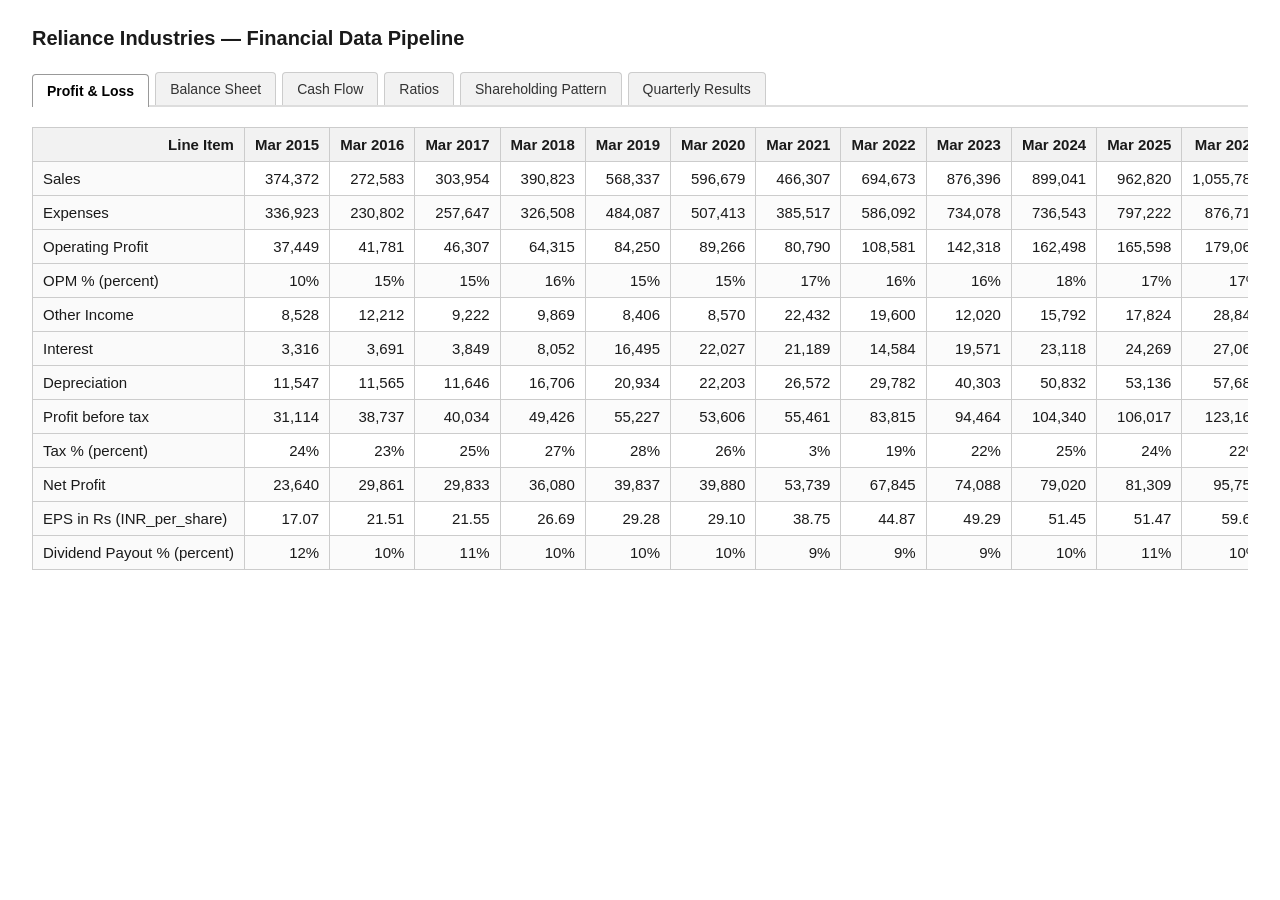
<file: dashboard/index.html>
<!DOCTYPE html>
<html lang="en">
<head>
  <meta charset="UTF-8">
  <meta name="viewport" content="width=device-width, initial-scale=1.0">
  <title>Reliance Industries — Financial Data Pipeline</title>
  <link rel="stylesheet" href="style.css">
</head>
<body>

  <h1>Reliance Industries — Financial Data Pipeline</h1>

  <div class="tabs" id="tabs">
    <button class="tab-button active" data-section="pl">Profit &amp; Loss</button>
    <button class="tab-button" data-section="bs">Balance Sheet</button>
    <button class="tab-button" data-section="cf">Cash Flow</button>
    <button class="tab-button" data-section="ratios">Ratios</button>
    <button class="tab-button" data-section="shareholding">Shareholding Pattern</button>
    <button class="tab-button" data-section="quarterly">Quarterly Results</button>
  </div>

  <div id="content" class="content">
    <!-- The currently selected section's table (or an error message) is rendered here by script.js -->
  </div>

  <script src="script.js"></script>
</body>
</html>
</file>
<file: dashboard/style.css>
/* Minimal, readable styling — data correctness matters more than visual polish here. */

* {
  box-sizing: border-box;
}

body {
  font-family: -apple-system, "Segoe UI", Arial, sans-serif;
  font-size: 15px;
  line-height: 1.4;
  color: #1a1a1a;
  background-color: #ffffff;
  margin: 0;
  padding: 24px 32px 48px;
}

h1 {
  font-size: 20px;
  margin: 0 0 20px;
}

/* Tab bar */

.tabs {
  display: flex;
  flex-wrap: wrap;
  gap: 6px;
  border-bottom: 2px solid #ddd;
  margin-bottom: 20px;
  padding-bottom: 0;
}

.tab-button {
  font-family: inherit;
  font-size: 14px;
  padding: 8px 14px;
  border: 1px solid #ccc;
  border-bottom: none;
  background-color: #f2f2f2;
  color: #333;
  cursor: pointer;
  border-radius: 4px 4px 0 0;
}

.tab-button:hover {
  background-color: #e6e6e6;
}

.tab-button.active {
  background-color: #ffffff;
  border-color: #999;
  color: #000;
  font-weight: 600;
  position: relative;
  top: 2px;
}

/* Content / table area */

.content {
  overflow-x: auto;
}

table {
  border-collapse: collapse;
  width: 100%;
  min-width: 600px;
}

th, td {
  border: 1px solid #ccc;
  padding: 6px 10px;
  text-align: right;
  white-space: nowrap;
}

thead th {
  background-color: #f2f2f2;
  font-weight: 600;
}

tbody th {
  text-align: left;
  font-weight: 400;
  background-color: #fafafa;
}

tbody tr:nth-child(even) {
  background-color: #fbfbfb;
}

.error-message {
  color: #a30000;
  background-color: #fdecec;
  border: 1px solid #f3b3b3;
  padding: 12px 16px;
  border-radius: 4px;
  font-size: 14px;
}
</file>
